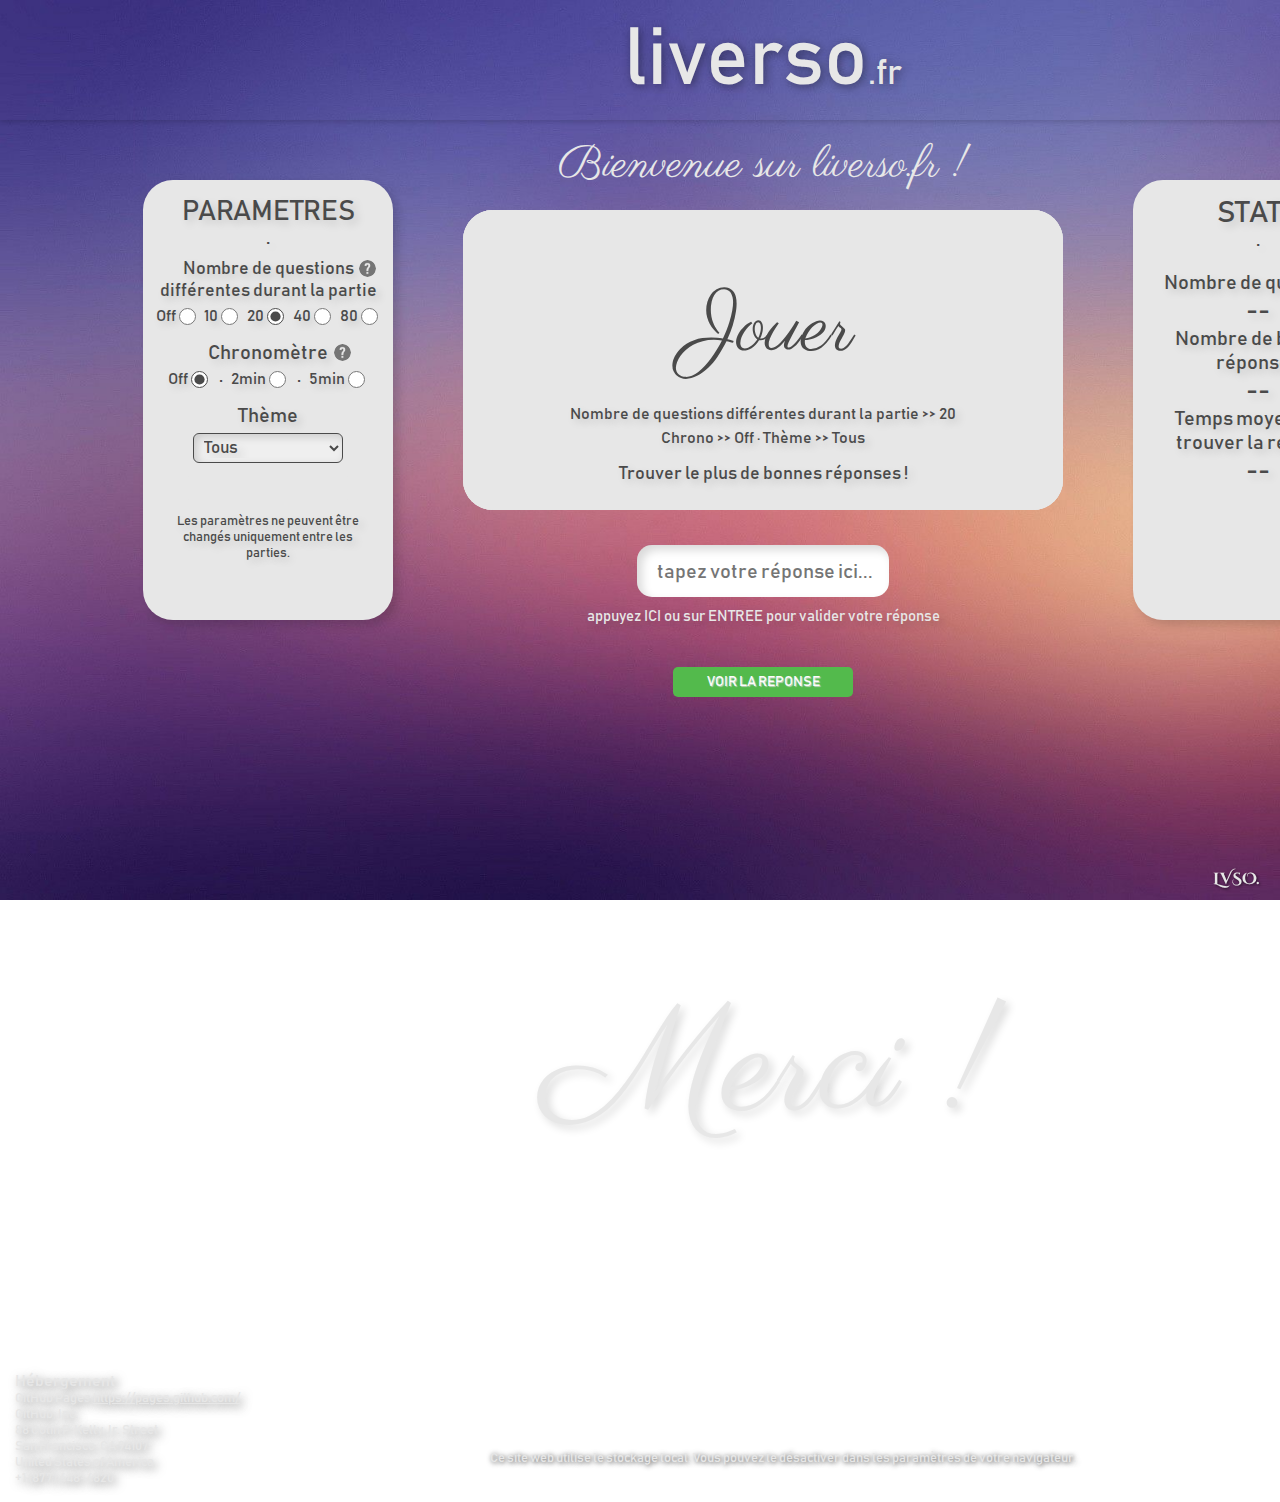
<file: index.html>
<!DOCTYPE html>
<html lang="fr">
  <head>
    <meta charset="UTF-8">
    <meta name="viewport" content="width=device-width, initial-scale=1" />
    <meta name="description" content="Améliorer votre culture générale !">


    <title>Liverso.fr</title>
    <link rel="icon" type="image/png" href="icons/liverso-logo-white.png">

    <link rel="stylesheet" href="styles-main/general.css">
    <link rel="stylesheet" href="styles-main/header.css">
    <link rel="stylesheet" href="styles-main/bottom.css">
    <link rel="stylesheet" href="styles-main/main-zone/main-zone-general.css">
    <link rel="stylesheet" href="styles-main/main-zone/main-zone-left-section.css">
    <link rel="stylesheet" href="styles-main/main-zone/main-zone-middle-section.css">
    <link rel="stylesheet" href="styles-main/main-zone/main-zone-right-section.css">
    <link rel="stylesheet" href="styles-main/main-zone/main-zone-recover-area.css">

    <style>
      @font-face {
      font-family: bahnschrift-1;
      src: url(fonts/BAHNSCHRIFT.TTF);
      }
     
      @font-face {
      font-family: cookie;
      src: url(fonts/Cookie-Regular.ttf);
      }

      @font-face {
      font-family: parisienne;
      src: url(fonts/Parisienne-Regular.ttf);
      }

      @font-face {
      font-family: cinzel;
      src: url(fonts/CinzelDecorative-Bold.ttf);
      }

      @font-face {
      font-family: kalam;
      src: url(fonts/Kalam-Regular.ttf);
      }

      body{
        background-repeat: no-repeat;
        background-attachment: fixed;
        background-size: cover;
      }
      
    </style>

  </head>
  <body id="body-id">
    <div class="header">
        <div class="middle-section">
          <a href="./"><button class="liverso-title-button">
            liverso<span class="liverso-fr-title">.fr</span>
          </button></a>
        </div>
    </div>
    
    <div class="main-zone">
      <div class="LVSO-text">LVSO.</div>
      <div class="main-left-section"> 
        <div class="settings-section">
          <p class="title-settings">PARAMETRES</p>
          <p class="dot-top-of-3-sections">&#183;</p>
          <div class="settings-proposition-section">
            <label for="settings-nb-diff-questions-section"><p style="font-size: 18px; text-align: center; width: 220px;">Nombre de questions différentes durant la partie</p></label>
            <div name="settings-nb-diff-questions-section" class="settings-nb-diff-questions-section">
              <div>
                <input class="custom-radio" type="radio" name="nb_diff_questions" id="OFFnb-questions" value="Off" onclick="changeInfoInitSettings()">
                <label for="OFFnb-questions"><p>Off</p></label>
              </div>
              <div>
                <input class="custom-radio" type="radio" name="nb_diff_questions" id="10nb-questions" value="10" onclick="changeInfoInitSettings()">
                <label for="10nb-questions"><p>10</p></label>
              </div>
              <div>
                <input class="custom-radio" type="radio" name="nb_diff_questions" id="20nb-questions" value="20" onclick="changeInfoInitSettings()" checked>
                <label for="20nb-questions"><p>20</p></label>
              </div>
              <div>
                <input class="custom-radio" type="radio" name="nb_diff_questions" id="40nb-questions" value="40" onclick="changeInfoInitSettings()">
                <label for="40nb-questions"><p>40</p></label>
              </div>
              <div>
                <input class="custom-radio" type="radio" name="nb_diff_questions" id="80nb-questions" value="80" onclick="changeInfoInitSettings()">
                <label for="80nb-questions"><p>80</p></label>
              </div>
            </div>
            <label for="settings-chrono-section"><p style="font-size: 20px;">Chronomètre</p></label>
            <div name="settings-chrono-section" class="settings-chrono-section">
              <div>
                <input class="custom-radio" type="radio" name="chrono" id="offChrono" value="Off" onclick="changeInfoInitSettings()" checked>
                <label for="offChrono"><p>Off</p></label>
              </div>
              <p style="font-size: 20px;">&#183;</p>
              <div>
                <input class="custom-radio" type="radio" name="chrono" id="2mnChrono" value="120s" onclick="changeInfoInitSettings()">
                <label for="2mnChrono"><p>2min</p></label>
              </div>
              <p style="font-size: 20px;">&#183;</p>
              <div>
                <input class="custom-radio" type="radio" name="chrono" id="5mnChrono" value="300s" onclick="changeInfoInitSettings()">
                <label for="5mnChrono"><p>5min</p></label>
              </div>
            </div>
            <div class="settings-themes-section">
              <label for="themes-menu"><p style="font-size: 20px;">Thème</p></label>
              <select name="themes-menu" id="themes-menu" class="dropdown-list" onclick="changeInfoInitSettings()">
                <option name="themes-menu" value="Tous">Tous</option>
                <option name="themes-menu" value="Sciences">Sciences</option>
                <option name="themes-menu" value="Sport">Sport</option>
                <option name="themes-menu" value="Histoire/Géo">Histoire/Géo</option>
              </select>
            </div>
            <div>
              <button id="stop-game-button-id" class="stop-game-button" onclick="displayGameover('stopGame')"></button>
            </div>
            <p style="width: 200px; font-size: 13px; text-align: center; margin-top: 8px;">Les paramètres ne peuvent être changés uniquement entre les parties.</p>

            <div><button style="top: 4px; right: 7px;" class="explication-point-interrogation-button"><img class="explication-point-interrogation-icon" src="icons/point-interrogation-cercle.png"><div class="text-explication">Durant la partie, différentes questions vont vous être posées à la suite. En limitant le nombre de questions différentes qui apparaîteront, vous reviendrez donc plus fréquemment sur les mêmes questions, ceux qui peut être utile pour apprendre.</div></button></div>
            <div><button style="top: 88px; right: 32px;" class="explication-point-interrogation-button"><img class="explication-point-interrogation-icon" src="icons/point-interrogation-cercle.png"><div class="text-explication">Durant la partie, différentes questions vont vous être posées à la suite. En activant un chronomètre, la partie s'arrêtera automatiquement à la fin du temps imparti.</div></button></div>
          </div>
        </div>
      </div>
      <div class="main-middle-section">
        <div id="bienvenue-liverso-text-id" class="bienvenue-liverso-text">Bienvenue sur liverso.fr !</div>
        <div id="zone-question-id" class="zone-question">
          <div class="header-zone-question"><p id="time-left-id" class="time-left-text"></p><p id="question-header-id" class="question-header"></p></div>
          <div class="zone-question-text">
            <div class="text-question"><p id="question"></p></div>
          </div>
          <p id="answer-response-id" class="answer-response"></p>
        </div>
        <div id="recover-zone-question-id" class="recover-zone-question">
          <button id="play-button-id" class="play-button" onclick="startGame()">Jouer</button>
          <p id="info-nb-questions-current-settings-id" class="info-nb-questions-current-settings">Nombre de questions différentes durant la partie >> 20</p>
          <p id="info-current-settings-id" class="info-current-settings">Chrono >> Off &#183; Thème >> Tous</p>
          <p id="trouver-le-plus-de-bonnes-reponses-text" class="trouver-le-plus-de-bonnes-reponses-class">Trouver le plus de bonnes réponses !</p>
        </div>
        <div id="recover-gameover-zone-id" class="recover-gameover-zone">
          <p id="gameover-title-text-id" class="gameover-title-text"></p>
          <p id="merci-text-id" class="merci-text"></p>
          <button id="regame-button-id" class="regame-button" onclick="regame()"></button>
        </div>
        
        <div class="answer-bar-section"><input id="answer-bar-id" class="answer-bar" type="text" maxlength="30" placeholder="tapez votre réponse ici..."> 
          <button id="press-enter-button-id" onclick="sendAnswer()" class="press-enter-button">appuyez ICI ou sur ENTREE pour valider votre réponse</button>
        </div>
        <div class="show-answer"><button id="show-answer-button-id" onclick="showAnswerORnextQuestion()" class="show-answer-button">VOIR LA REPONSE</button></div>
      </div>
      <div class="main-right-section">
        <div class="stats-section">
          <p class="title-stats">STATS</p>
          <p class="dot-top-of-3-sections">&#183;</p>
          <div class="stats-display-section">
            <p style="margin-top: 15px;">Nombre de questions</p><p id="number-of-questions-id" class="text-number-of-questions">--</p>
            <p>Nombre de bonnes réponses</p><p  id="number-of-good-answer-id" class="text-number-of-good-answer">--</p>
            <p>Temps moyen pour trouver la réponse</p><p id="find-answer-average-time-id" class="text-find-answer-average-time">--</p>
          </div>
        </div>
      </div>
    </div>
    <p class="merci-bottom-text">Merci !</p>
    
    <div style="display: flex; flex-direction: row; position: relative; left: 0px; bottom: 15px; margin-left: 15px; align-items: end;">
      <p style=" color: #e7e7e7; font-size: 13px; text-shadow: 3px 3px 10px rgba(0,0,0,0.5);">
      <span style="font-size: 16px;">Hébergement</span> <br>
      GitHub Pages <a href="https://pages.github.com/" target="_blank" style="color: #e7e7e7;">https://pages.github.com/</a><br>
      GitHub, Inc. <br>
      88 Colin P. Kelly Jr. Street <br>
      San Francisco, CA 94107 <br>
      United States of America <br>
      +1 (877) 448-4820
      </p>
      <p style="position: relative; font-size: 13px; color: #e7e7e7; text-shadow: 1px 1px 5px rgba(0,0,0,0.8); margin-left: 250px; margin-bottom: 20px;">Ce site web utilise le stockage local. Vous pouvez le désactiver dans les paramètres de votre navigateur.
      </p>
    </div>
    
    <script src="script-liverso-main.js"></script>

  </body>
</html>
</file>
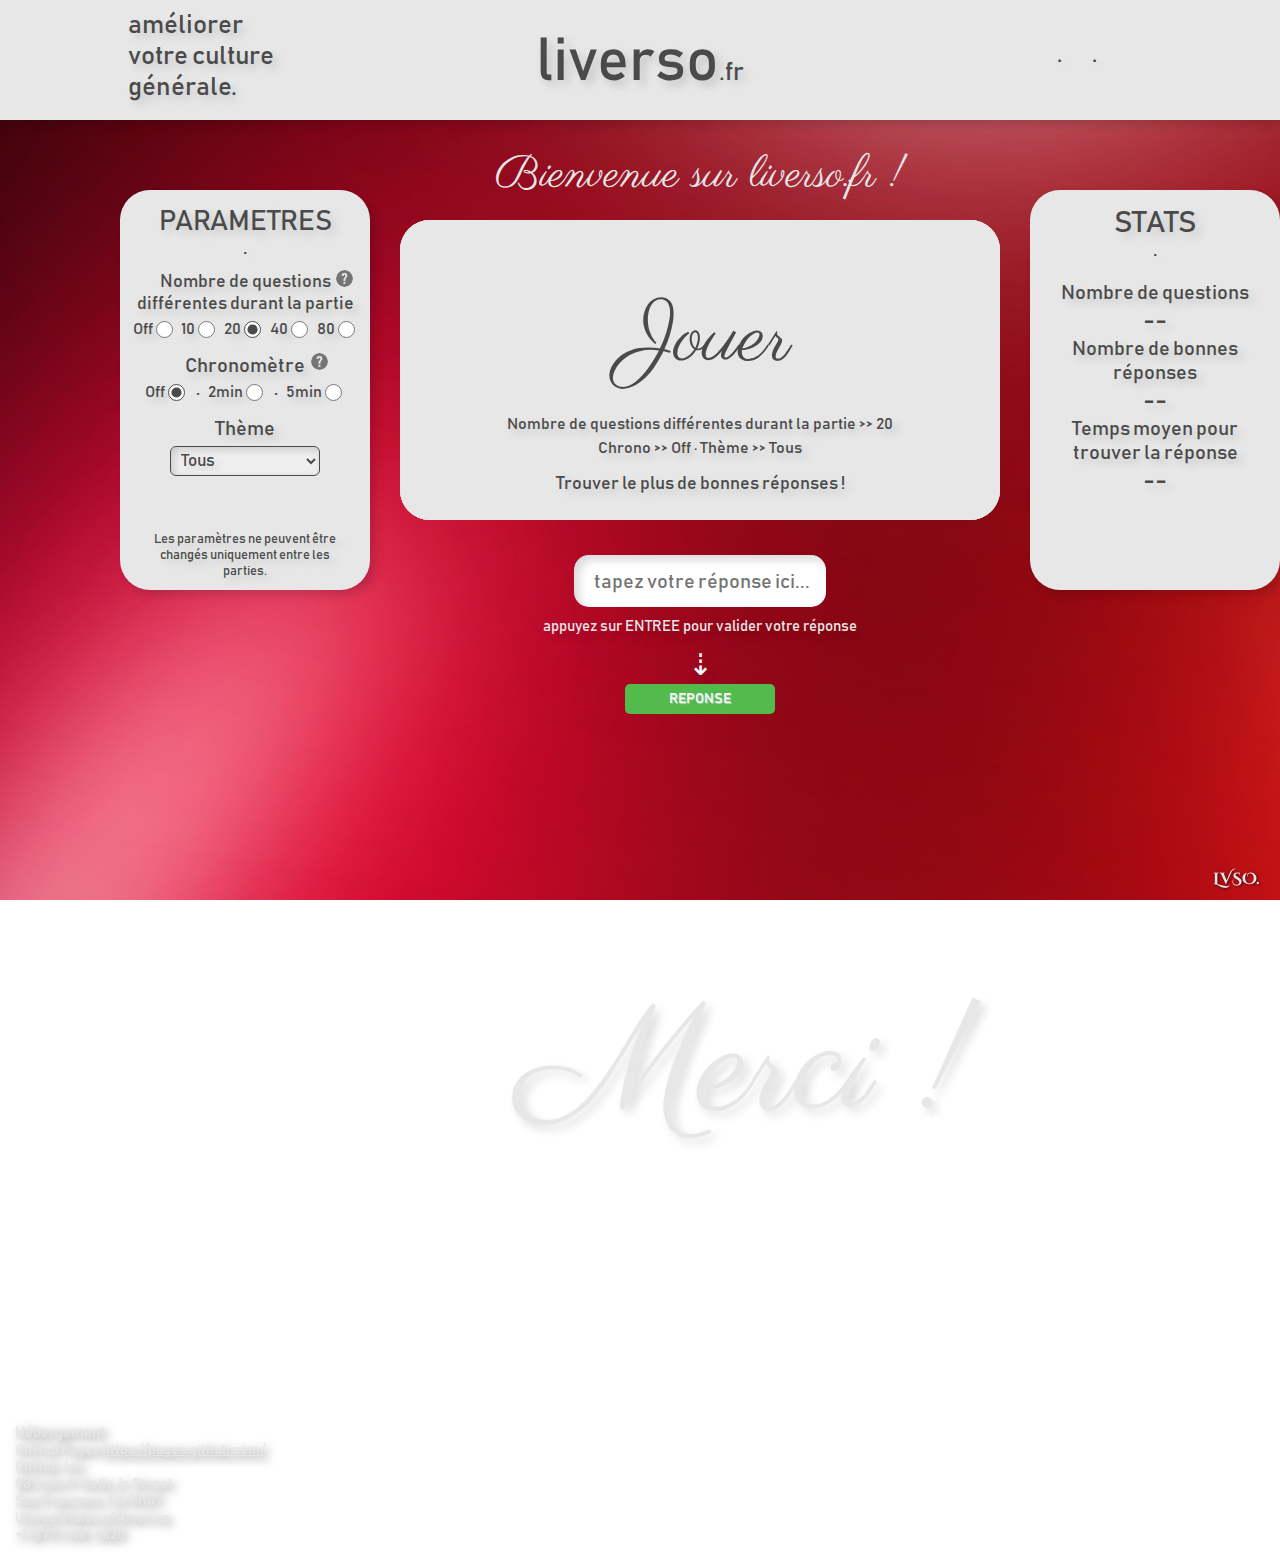
<file: styles-main/main-zone/index.html>
<!DOCTYPE html>
<html lang="fr">
  <head>
    <meta charset="UTF-8">
    <meta name="viewport" content="width=device-width, initial-scale=1" />
    <meta name="description" content="Améliorer votre culture générale !">


    <title>Liverso.fr</title>
    <link rel="icon" type="image/png" href="icons/liverso-logo-white.png">

    <link rel="stylesheet" href="styles-main/general.css">
    <link rel="stylesheet" href="styles-main/header.css">
    <link rel="stylesheet" href="styles-main/bottom.css">
    <link rel="stylesheet" href="styles-main/main-zone/main-zone-general.css">
    <link rel="stylesheet" href="styles-main/main-zone/main-zone-left-section.css">
    <link rel="stylesheet" href="styles-main/main-zone/main-zone-middle-section.css">
    <link rel="stylesheet" href="styles-main/main-zone/main-zone-right-section.css">
    <link rel="stylesheet" href="styles-main/main-zone/main-zone-recover-area.css">

    <style>
      @font-face {
      font-family: bahnschrift-1;
      src: url(fonts/BAHNSCHRIFT.TTF);
      }
     
      @font-face {
      font-family: cookie;
      src: url(fonts/Cookie-Regular.ttf);
      }

      @font-face {
      font-family: parisienne;
      src: url(fonts/Parisienne-Regular.ttf);
      }

      @font-face {
      font-family: cinzel;
      src: url(fonts/CinzelDecorative-Bold.ttf);
      }

      @font-face {
      font-family: kalam;
      src: url(fonts/Kalam-Regular.ttf);
      }

      body{
        background-repeat: no-repeat;
        background-attachment: fixed;
        background-size: cover;
      }
      
    </style>

  </head>
  <body id="body-id">
    <div class="header">
        <div class="left-section"><p class="text-ameliorer-votre-culture-generale">améliorer votre culture générale.</p></div>
        <div class="middle-section">
          <a href="https://www.liverso.fr/"><button class="liverso-title-button">
            <p>liverso<span class="liverso-fr-title">.fr</span></p>
          </button></a>
        </div>
        <div class="right-section">
          <!--<a href="liverso-contact.html"><button class="contact-button">contact</button></a>-->
          <p class="dot-top-right">&#183;</p>
          <p class="dot-top-right">&#183;</p>
          <!--<a href="liverso-about-us.html"><button class="a-propos-button">à propos</button></a>-->
        </div>
    </div>
    
    <div class="main-zone">
      <div class="LVSO-text">LVSO.</div>
      <div class="main-left-section"> 
        <div class="settings-section">
          <p class="title-settings">PARAMETRES</p>
          <p class="dot-top-of-3-sections">&#183;</p>
          <div class="settings-proposition-section">
            <label for="settings-nb-diff-questions-section"><p style="font-size: 18px; text-align: center; width: 220px;">Nombre de questions différentes durant la partie</p></label>
            <div name="settings-nb-diff-questions-section" class="settings-nb-diff-questions-section">
              <div>
                <input class="custom-radio" type="radio" name="nb_diff_questions" id="OFFnb-questions" value="Off" onclick="changeInfoInitSettings()">
                <label for="OFFnb-questions"><p>Off</p></label>
              </div>
              <div>
                <input class="custom-radio" type="radio" name="nb_diff_questions" id="10nb-questions" value="10" onclick="changeInfoInitSettings()">
                <label for="10nb-questions"><p>10</p></label>
              </div>
              <div>
                <input class="custom-radio" type="radio" name="nb_diff_questions" id="20nb-questions" value="20" onclick="changeInfoInitSettings()" checked>
                <label for="20nb-questions"><p>20</p></label>
              </div>
              <div>
                <input class="custom-radio" type="radio" name="nb_diff_questions" id="40nb-questions" value="40" onclick="changeInfoInitSettings()">
                <label for="40nb-questions"><p>40</p></label>
              </div>
              <div>
                <input class="custom-radio" type="radio" name="nb_diff_questions" id="80nb-questions" value="80" onclick="changeInfoInitSettings()">
                <label for="80nb-questions"><p>80</p></label>
              </div>
            </div>
            <label for="settings-chrono-section"><p style="font-size: 20px;">Chronomètre</p></label>
            <div name="settings-chrono-section" class="settings-chrono-section">
              <div>
                <input class="custom-radio" type="radio" name="chrono" id="offChrono" value="Off" onclick="changeInfoInitSettings()" checked>
                <label for="offChrono"><p>Off</p></label>
              </div>
              <p style="font-size: 20px;">&#183;</p>
              <div>
                <input class="custom-radio" type="radio" name="chrono" id="2mnChrono" value="120s" onclick="changeInfoInitSettings()">
                <label for="2mnChrono"><p>2min</p></label>
              </div>
              <p style="font-size: 20px;">&#183;</p>
              <div>
                <input class="custom-radio" type="radio" name="chrono" id="5mnChrono" value="300s" onclick="changeInfoInitSettings()">
                <label for="5mnChrono"><p>5min</p></label>
              </div>
            </div>
            <div class="settings-themes-section">
              <label for="themes-menu"><p style="font-size: 20px;">Thème</p></label>
              <select name="themes-menu" id="themes-menu" class="dropdown-list" onclick="changeInfoInitSettings()">
                <option name="themes-menu" value="Tous">Tous</option>
                <option name="themes-menu" value="Sciences">Sciences</option>
                <option name="themes-menu" value="Sport">Sport</option>
                <option name="themes-menu" value="Histoire/Géo">Histoire/Géo</option>
              </select>
            </div>
            <div>
              <button id="stop-game-button-id" class="stop-game-button" onclick="displayGameover('stopGame')"></button>
            </div>
            <p style="width: 200px; font-size: 13px; text-align: center; margin-top: 8px;">Les paramètres ne peuvent être changés uniquement entre les parties.</p>

            <div><button style="top: 1px; right: 7px;" class="explication-point-interrogation-button"><img class="explication-point-interrogation-icon" src="icons/point-interrogation-cercle.png"><div class="text-explication">Durant la partie, différentes questions vont vous être posées à la suite. En limitant le nombre de questions différentes qui apparaîteront, vous reviendrez donc plus fréquemment sur les mêmes questions, ceux qui peut être utile pour apprendre.</div></button></div>
            <div><button style="top: 84px; right: 32px;" class="explication-point-interrogation-button"><img class="explication-point-interrogation-icon" src="icons/point-interrogation-cercle.png"><div class="text-explication">Durant la partie, différentes questions vont vous être posées à la suite. En activant un chronomètre, la partie s'arrêtera automatiquement à la fin du temps imparti.</div></button></div>
          </div>
        </div>
      </div>
      <div class="main-middle-section">
        <div id="bienvenue-liverso-text-id" class="bienvenue-liverso-text">Bienvenue sur liverso.fr !</div>
        <div id="zone-question-id" class="zone-question">
          <div class="header-zone-question"><p id="time-left-id" class="time-left-text"></p><p id="question-header-id" class="question-header"></p></div>
          <div class="zone-question-text">
            <div class="text-question"><p id="question"></p></div>
          </div>
          <p id="answer-response-id" class="answer-response"></p>
        </div>
        <div id="recover-zone-question-id" class="recover-zone-question">
          <button id="play-button-id" class="play-button" onclick="startGame()">Jouer</button>
          <p id="info-nb-questions-current-settings-id" class="info-nb-questions-current-settings">Nombre de questions différentes durant la partie >> 20</p>
          <p id="info-current-settings-id" class="info-current-settings">Chrono >> Off &#183; Thème >> Tous</p>
          <p id="trouver-le-plus-de-bonnes-reponses-text" class="trouver-le-plus-de-bonnes-reponses-class">Trouver le plus de bonnes réponses !</p>
        </div>
        <div id="recover-gameover-zone-id" class="recover-gameover-zone">
          <p id="gameover-title-text-id" class="gameover-title-text"></p>
          <p id="merci-text-id" class="merci-text"></p>
          <button id="regame-button-id" class="regame-button" onclick="regame()"></button>
        </div>
        
        <div class="answer-bar-section"><input id="answer-bar-id" class="answer-bar" type="text" maxlength="30" placeholder="tapez votre réponse ici...">
          <button id="press-enter-button-id" onclick="sendAnswer()" class="press-enter-button">appuyez sur ENTREE pour valider votre réponse</button>
        </div>
        <p style="color: white; font-size: 30px; position: relative; top: -690px; margin: 0;">&#x21E3;</p>
        <div class="show-answer"><button id="show-answer-button-id" onclick="showAnswerORnextQuestion()" class="show-answer-button">REPONSE</button></div>
      </div>
      <div class="main-right-section">
        <div class="stats-section">
          <p class="title-stats">STATS</p>
          <p class="dot-top-of-3-sections">&#183;</p>
          <div class="stats-display-section">
            <p style="margin-top: 15px;">Nombre de questions</p><p id="number-of-questions-id" class="text-number-of-questions">--</p>
            <p>Nombre de bonnes réponses</p><p  id="number-of-good-answer-id" class="text-number-of-good-answer">--</p>
            <p>Temps moyen pour trouver la réponse</p><p id="find-answer-average-time-id" class="text-find-answer-average-time">--</p>
          </div>
        </div>
      </div>
    </div>
    <p class="merci-bottom-text">Merci !</p>
    <div><p style="position: relative; margin-left: 15px; margin-bottom: 15px; color: #e7e7e7; font-size: 14px; text-shadow: 3px 3px 10px rgba(0,0,0,0.5);">
      <span style="font-size: 15px;">Hébergement</span> <br>
      GitHub Pages <a href="https://pages.github.com/" style="color: #e7e7e7;">https://pages.github.com/</a><br>
      GitHub, Inc. <br>
      88 Colin P. Kelly Jr. Street <br>
      San Francisco, CA 94107 <br>
      United States of America <br>
      +1 (877) 448-4820
      </p>
    </div>
    
    <script src="script-liverso-main.js"></script>

  </body>
</html>
</file>
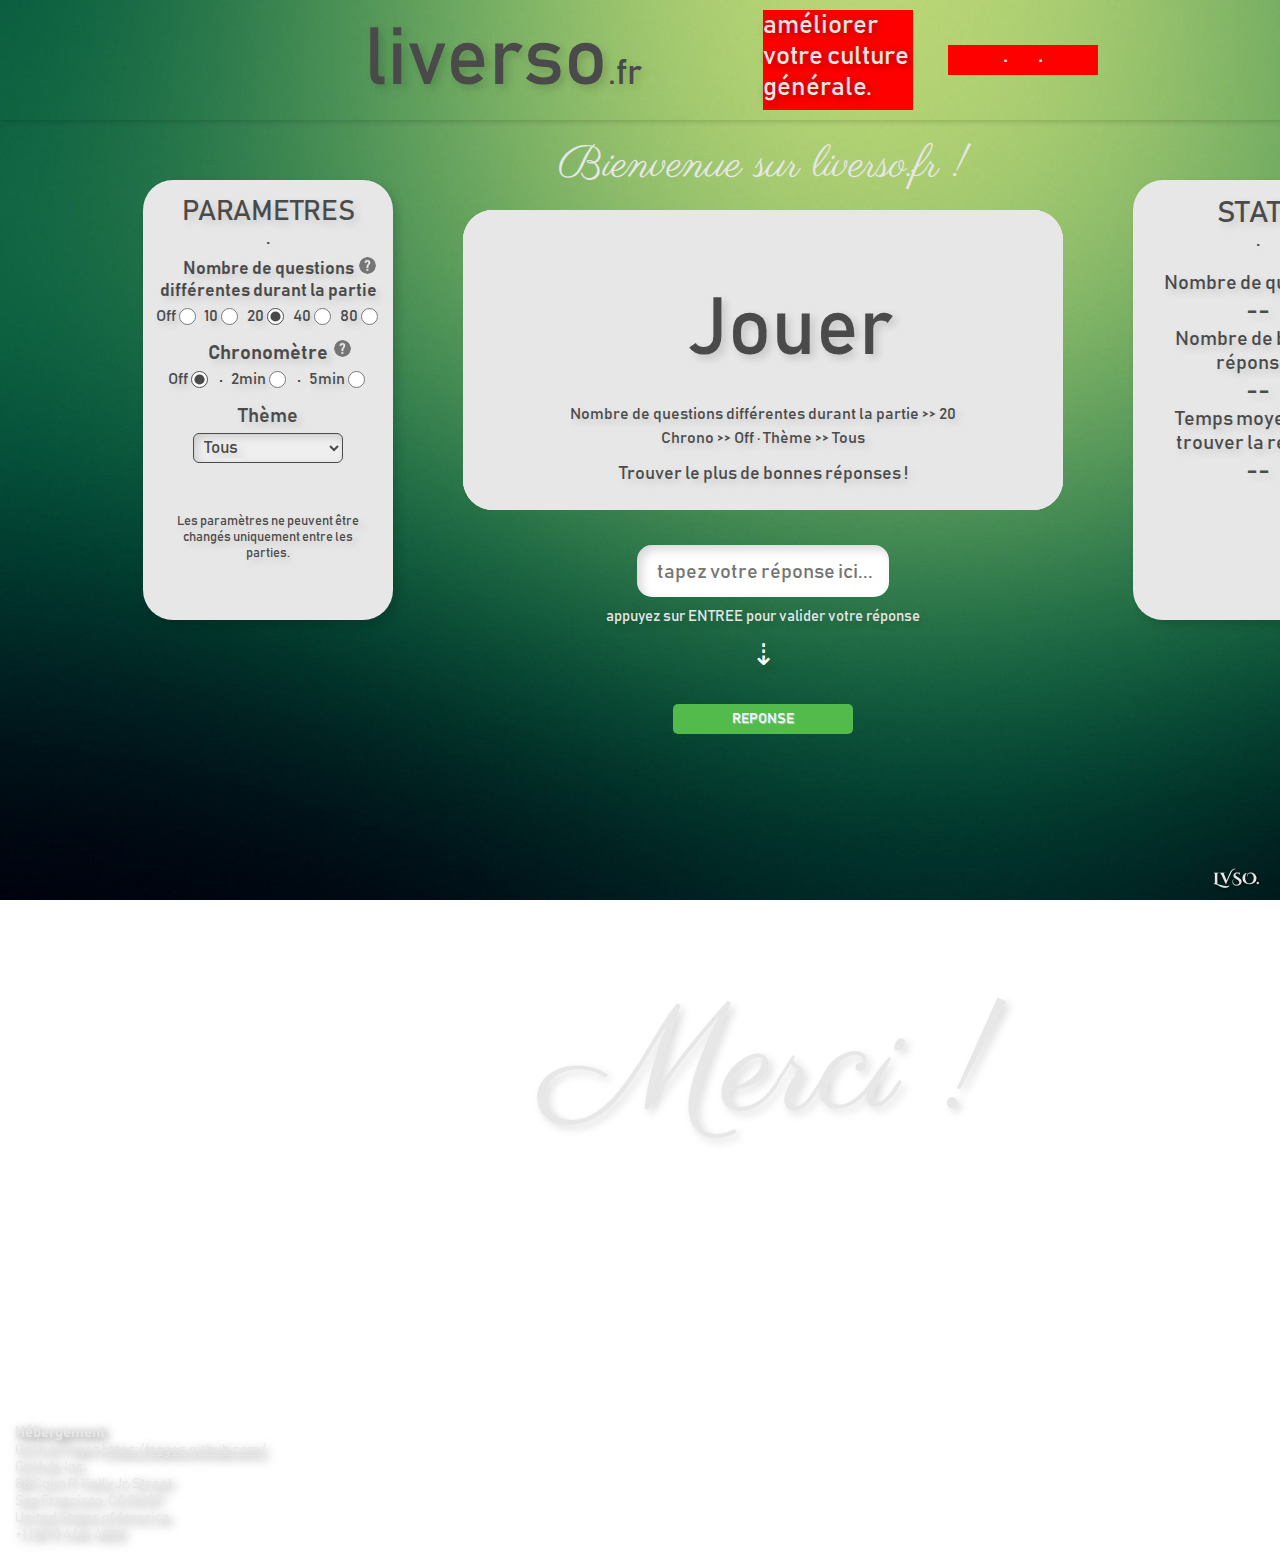
<file: liverso-main.html>
<!DOCTYPE html>
<html lang="fr">
  <head>
    <meta charset="UTF-8">
    <meta name="viewport" content="width=device-width, initial-scale=1" />
    <meta name="description" content="Améliorer votre culture générale !">


    <title>Liverso.fr</title>
    <link rel="icon" type="image/png" href="icons/liverso-logo-white.png">

    <link rel="stylesheet" href="styles-main/general.css">
    <link rel="stylesheet" href="styles-main/header.css">
    <link rel="stylesheet" href="styles-main/bottom.css">
    <link rel="stylesheet" href="styles-main/main-zone/main-zone-general.css">
    <link rel="stylesheet" href="styles-main/main-zone/main-zone-left-section.css">
    <link rel="stylesheet" href="styles-main/main-zone/main-zone-middle-section.css">
    <link rel="stylesheet" href="styles-main/main-zone/main-zone-right-section.css">
    <link rel="stylesheet" href="styles-main/main-zone/main-zone-recover-area.css">

    <style>
      @font-face {
      font-family: bahnschrift-1;
      src: url(fonts/BAHNSCHRIFT.TTF);
      }
     
      @font-face {
      font-family: cookie;
      src: url(fonts/Cookie-Regular.ttf);
      }

      @font-face {
      font-family: parisienne;
      src: url(fonts/Parisienne-Regular.ttf);
      }

      @font-face {
      font-family: cinzel;
      src: url(fonts/CinzelDecorative-Bold.ttf);
      }

      @font-face {
      font-family: kalam;
      src: url(fonts/Kalam-Regular.ttf);
      }

      body{
        background-repeat: no-repeat;
        background-attachment: fixed;
        background-size: cover;
      }
      
    </style>

  </head>
  <body id="body-id">
    <div class="header">
        <div class="left-section"><p class="text-ameliorer-votre-culture-generale">améliorer votre culture générale.</p></div>
        <div class="middle-section">
          <a href="https://www.liverso.fr/"><button class="liverso-title-button">
            <p>liverso<span class="liverso-fr-title">.fr</span></p>
          </button></a>
        </div>
        <div class="right-section">
          <!--<a href="liverso-contact.html"><button class="contact-button">contact</button></a>-->
          <p class="dot-top-right">&#183;</p>
          <p class="dot-top-right">&#183;</p>
          <!--<a href="liverso-about-us.html"><button class="a-propos-button">à propos</button></a>-->
        </div>
    </div>
    
    <div class="main-zone">
      <div class="LVSO-text">LVSO.</div>
      <div class="main-left-section"> 
        <div class="settings-section">
          <p class="title-settings">PARAMETRES</p>
          <p class="dot-top-of-3-sections">&#183;</p>
          <div class="settings-proposition-section">
            <label for="settings-nb-diff-questions-section"><p style="font-size: 18px; font-weight:600; text-align: center; width: 220px;">Nombre de questions différentes durant la partie</p></label>
            <div name="settings-nb-diff-questions-section" class="settings-nb-diff-questions-section">
              <div>
                <input class="custom-radio" type="radio" name="nb_diff_questions" id="OFFnb-questions" value="Off" onclick="changeInfoInitSettings()">
                <label for="OFFnb-questions"><p>Off</p></label>
              </div>
              <div>
                <input class="custom-radio" type="radio" name="nb_diff_questions" id="10nb-questions" value="10" onclick="changeInfoInitSettings()">
                <label for="10nb-questions"><p>10</p></label>
              </div>
              <div>
                <input class="custom-radio" type="radio" name="nb_diff_questions" id="20nb-questions" value="20" onclick="changeInfoInitSettings()" checked>
                <label for="20nb-questions"><p>20</p></label>
              </div>
              <div>
                <input class="custom-radio" type="radio" name="nb_diff_questions" id="40nb-questions" value="40" onclick="changeInfoInitSettings()">
                <label for="40nb-questions"><p>40</p></label>
              </div>
              <div>
                <input class="custom-radio" type="radio" name="nb_diff_questions" id="80nb-questions" value="80" onclick="changeInfoInitSettings()">
                <label for="80nb-questions"><p>80</p></label>
              </div>
            </div>
            <label for="settings-chrono-section"><p style="font-size: 20px; font-weight:600">Chronomètre</p></label>
            <div name="settings-chrono-section" class="settings-chrono-section">
              <div>
                <input class="custom-radio" type="radio" name="chrono" id="offChrono" value="Off" onclick="changeInfoInitSettings()" checked>
                <label for="offChrono"><p>Off</p></label>
              </div>
              <p style="font-size: 20px;">&#183;</p>
              <div>
                <input class="custom-radio" type="radio" name="chrono" id="2mnChrono" value="120s" onclick="changeInfoInitSettings()">
                <label for="2mnChrono"><p>2min</p></label>
              </div>
              <p style="font-size: 20px;">&#183;</p>
              <div>
                <input class="custom-radio" type="radio" name="chrono" id="5mnChrono" value="300s" onclick="changeInfoInitSettings()">
                <label for="5mnChrono"><p>5min</p></label>
              </div>
            </div>
            <div class="settings-themes-section">
              <label for="themes-menu"><p style="font-size: 20px; font-weight:530">Thème</p></label>
              <select name="themes-menu" id="themes-menu" class="dropdown-list" onclick="changeInfoInitSettings()">
                <option name="themes-menu" value="Tous">Tous</option>
                <option name="themes-menu" value="Sciences">Sciences</option>
                <option name="themes-menu" value="Sport">Sport</option>
                <option name="themes-menu" value="Histoire/Géo">Histoire/Géo</option>
              </select>
            </div>
            <div>
              <button id="stop-game-button-id" class="stop-game-button" onclick="displayGameover('stopGame')"></button>
            </div>
            <p style="width: 200px; font-size: 13px; text-align: center; margin-top: 8px;">Les paramètres ne peuvent être changés uniquement entre les parties.</p>

            <div><button style="top: 1px; right: 7px;" class="explication-point-interrogation-button"><img class="explication-point-interrogation-icon" src="icons/point-interrogation-cercle.png"><div class="text-explication">Durant la partie, différentes questions vont vous être posées à la suite. En limitant le nombre de questions différentes qui apparaîteront, vous reviendrez donc plus fréquemment sur les mêmes questions, ceux qui peut être utile pour apprendre.</div></button></div>
            <div><button style="top: 84px; right: 32px;" class="explication-point-interrogation-button"><img class="explication-point-interrogation-icon" src="icons/point-interrogation-cercle.png"><div class="text-explication">Durant la partie, différentes questions vont vous être posées à la suite. En activant un chronomètre, la partie s'arrêtera automatiquement à la fin du temps imparti.</div></button></div>
          </div>
        </div>
      </div>
      <div class="main-middle-section">
        <div id="bienvenue-liverso-text-id" class="bienvenue-liverso-text">Bienvenue sur liverso.fr !</div>
        <div id="zone-question-id" class="zone-question">
          <div class="header-zone-question"><p id="time-left-id" class="time-left-text"></p><p id="question-header-id" class="question-header"></p></div>
          <div class="zone-question-text">
            <div class="text-question"><p id="question"></p></div>
          </div>
          <p id="answer-response-id" class="answer-response"></p>
        </div>
        <div id="recover-zone-question-id" class="recover-zone-question">
          <button id="play-button-id" class="play-button" onclick="startGame()"><p class="play-button-text">Jouer</p></button>
          <p id="info-nb-questions-current-settings-id" class="info-nb-questions-current-settings">Nombre de questions différentes durant la partie >> 20</p>
          <p id="info-current-settings-id" class="info-current-settings">Chrono >> Off &#183; Thème >> Tous</p>
          <p id="trouver-le-plus-de-bonnes-reponses-text" class="trouver-le-plus-de-bonnes-reponses-class">Trouver le plus de bonnes réponses !</p>
        </div>
        <div id="recover-gameover-zone-id" class="recover-gameover-zone">
          <p id="gameover-title-text-id" class="gameover-title-text"></p>
          <p id="merci-text-id" class="merci-text"></p>
          <button id="regame-button-id" class="regame-button" onclick="regame()"></button>
        </div>
        
        <div class="answer-bar-section"><input id="answer-bar-id" class="answer-bar" type="text" maxlength="30" placeholder="tapez votre réponse ici...">
          <button id="press-enter-button-id" onclick="sendAnswer()" class="press-enter-button">appuyez sur ENTREE pour valider votre réponse</button>
        </div>
        <p style="color: white; font-size: 30px; position: relative; top: -690px; margin: 0;">&#x21E3;</p>
        <div class="show-answer"><button id="show-answer-button-id" onclick="showAnswerORnextQuestion()" class="show-answer-button">REPONSE</button></div>
      </div>
      <div class="main-right-section">
        <div class="stats-section">
          <p class="title-stats">STATS</p>
          <p class="dot-top-of-3-sections">&#183;</p>
          <div class="stats-display-section">
            <p style="margin-top: 15px;">Nombre de questions</p><p id="number-of-questions-id" class="text-number-of-questions">--</p>
            <p>Nombre de bonnes réponses</p><p  id="number-of-good-answer-id" class="text-number-of-good-answer">--</p>
            <p>Temps moyen pour trouver la réponse</p><p id="find-answer-average-time-id" class="text-find-answer-average-time">--</p>
          </div>
        </div>
      </div>
    </div>
    <p class="merci-bottom-text">Merci !</p>
    <div><p style="position: relative; margin-left: 15px; margin-bottom: 15px; color: #e7e7e7; font-size: 14px; font-weight: lighter; text-shadow: 3px 3px 10px rgba(0,0,0,0.5);">
      <span style="font-size: 15px; font-weight: bold;">Hébergement</span> <br>
      GitHub Pages <a href="https://pages.github.com/" style="color: #e7e7e7;">https://pages.github.com/</a><br>
      GitHub, Inc. <br>
      88 Colin P. Kelly Jr. Street <br>
      San Francisco, CA 94107 <br>
      United States of America <br>
      +1 (877) 448-4820
      </p>
    </div>
    
    <script src="script-liverso-main.js"></script>

  </body>
</html>
</file>
<file: styles-main/general.css>
body {
  overflow-y: auto;
  overflow-x: auto;
  margin: 0;
  width: 1526px;
}

p {
  font-family: bahnschrift-1, Arial;
  color: #4a4a4a;
  text-shadow: 4px 4px 8px rgba(0,0,0,0.15);
  margin-top: 0;
  margin-bottom: 0;
  transition: text-shadow 0.4s;
}

/* width */
::-webkit-scrollbar {
  width: 10px;
  height: 10px;
}

/* Track */
::-webkit-scrollbar-track {
  background: #cbcbcb;
}

/* Handle */
::-webkit-scrollbar-thumb {
  background: #a9a9a9;
}

/* Handle on hover */
::-webkit-scrollbar-thumb:hover {
  background: #4a4a4a;
}
</file>
<file: styles-main/header.css>
.header {
  display: flex;
  position: absolute;
  width: 1526px;
  left: 0;
  top: 0;
  right: 0;
  align-items: center;
  justify-content: center;
  box-shadow: 0px 2px 5px rgba(0,0,0,0.15);
  z-index: 50;
}



/*.header {
  background-color: #e7e7e7;
  height: 120px;
  margin-bottom: 10px;

  display: flex;
  flex-direction: row;
  align-items: center;
  justify-content: center;
  box-shadow: 0px 2px 5px rgba(0,0,0,0.15);

  position: relative;
  top: 0px;
  right: 0px;
  left: 0px;
  z-index: 50;
}*/

.left-section {
  background-color: red;
  position: absolute;
  margin-left: 150px;
  width: 150px;
  font-size: 26px;
}

.text-ameliorer-votre-culture-generale {
  width: 150px;
  height: 100px;
  color: #e7e7e7;
  text-shadow: 2px 2px 10px rgba(0,0,0,0.4);
}

.middle-section {
  display: flex;
  align-items: center;
  justify-content: center;
  font-size: 60px;
}

.liverso-title-button {
  width: 450px;
  height: 120px;
  border: none;
  background-color: transparent;
  text-align: center;
  font-family: bahnschrift-1, Arial;
  color: #e7e7e7;
  font-size: 80px;
  cursor: pointer;
  transition: color 0.15s;
  text-shadow: 2px 2px 10px rgba(0,0,0,0.4);
}

.liverso-title-button:active {
  color: #757575;
}

.liverso-fr-title {
  font-size: 35px;
}

.right-section {
  background-color: red;
  margin-right: 150px;
  margin-left: 220px;
  width: 150px;
  display: flex;
  align-items: center;
  justify-content: center;
  flex-shrink: 0;
}

/*.contact-button {
  height: 25px;
  width: 70px;
  border: none;
  background-color: #e7e7e7;
  font-family: bahnschrift-1, Arial;
  color: #4a4a4a;
  font-size: 17px;
  font-weight: 500;
  cursor: pointer;
  transition: color 0.15s;
  text-shadow: 5px 5px 10px rgba(0,0,0,0.15);
}

.contact-button:hover {
  color: #757575;
}

.contact-button:active {
  color: #a9a9a9;
}*/

.dot-top-right {
  margin-left: 15px;
  margin-right: 15px;
  font-size: 25px;
  color: #e7e7e7;
  text-shadow: 2px 2px 10px rgba(0,0,0,0.4);
}

/*.a-propos-button {
  height: 25px;
  width: 80px;
  border: none;
  background-color: #e7e7e7;
  font-family: bahnschrift-1, Arial;
  color: #4a4a4a;
  font-size: 17px;
  font-weight: 500;
  cursor: pointer;
  transition: color 0.15s;
  text-shadow: 5px 5px 10px rgba(0,0,0,0.15);
}

.a-propos-button:hover {
  color: #757575;
}

.a-propos-button:active {
  color: #a9a9a9;
}*/
</file>
<file: styles-main/bottom.css>
.merci-bottom-text {
  display: flex;
  flex-direction: column;
  flex: 1;
  position: absolute;
  top: 970px;
  width: 1450px;
  right: 0;
  left: 0;
  text-align: center;
  margin-left: 46px;
  font-family: parisienne, Arial;
  font-size: 150px;
  color: #e7e7e7;
}
</file>
<file: styles-main/main-zone/main-zone-general.css>
.main-zone {
  display: flex;
  flex-direction: row;
  align-items: top;
  justify-content: space-between;
  margin: 0;

  justify-content: center;
  margin-top: 100px;
}

.LVSO-text {
  position: fixed;
  z-index: 100;
  bottom: 10px;
  right: 20px;
  font-family: cinzel, Arial;
  font-size: 16px;
  color: #e7e7e7;
  text-shadow: 1px 1px 3px rgba(0, 0, 0, 0.7);
}

.dot-top-of-3-sections {
  font-size: 21px;
}
</file>
<file: styles-main/main-zone/main-zone-left-section.css>
.main-left-section {
  height: 440px;
  width: 250px;
  display: flex;
  flex-direction:column;
  align-items: center;

  margin-top: 80px;

  

}

.settings-section {
  height: 440px;
  width: 250px;
  background-color: #e7e7e7;
  display: flex;
  flex-direction: column;
  align-items: center;

  border-radius: 30px;
  box-shadow: 5px 5px 10px rgba(0,0,0,0.15);
}

.title-settings {
  font-size: 28px;
  margin-top: 15px;
  width: 220px;
  text-align: center;
}

.settings-proposition-section {
  height: 220px;
  width: 230px;
  margin-top: 2px;
  display: flex;
  flex-direction: column;
  align-items: center;
  position: relative;
}

.explication-point-interrogation-button {
  height: 17px;
  width: 17px;
  padding: 0;
  margin: 0;
  border: none;
  border-radius: 10px;
  position: absolute;
}

.explication-point-interrogation-button .text-explication {
  width: 200px;
  position: absolute;
  z-index: 10;
  background-color: #757575;
  color: #e7e7e7;
  padding-top: 4px;
  padding-bottom: 4px;
  padding-left: 8px;
  padding-right: 8px;
  border-radius: 4px;
  font-size: 12px;
  font-family: bahnschrift-1;
  top: 21px;
  left: -100px;
  opacity: 0;
  transition: opacity 0.15s;
  pointer-events: none;
}

.explication-point-interrogation-button:hover .text-explication {
  opacity: 1;
}

.explication-point-interrogation-icon {
  height: 17px;
  width: 17px;
  border-radius: 50%;
  margin: 0;
}

.settings-nb-diff-questions-section {
  width: 225px;
  margin-top: 3px;
  margin-bottom: 10px;
  display: flex;
  flex-direction: row;
  vertical-align: center;
  justify-content: space-between;
}

.settings-chrono-section {
  width: 200px;
  margin-top: 3px;
  display: flex;
  flex-direction: row;
  vertical-align: center;
  justify-content: space-between;
}


label {
  margin-top: 2px;
  float: left;
}

input[type="radio"] {
  margin-left: 3px;
  width: 17px;
  height: 17px;
}

.custom-radio {
  accent-color: #4a4a4a;
  cursor: pointer;
}

.settings-themes-section {
  width: 150px;
  margin-top: 10px;
  display: flex;
  text-align: center;
  flex-direction: column;
}

.dropdown-list {
  margin-top: 5px;
  padding-left: 6px;
  height: 30px;
  font-family: bahnschrift-1, Arial;
  color: #4a4a4a;
  font-size: 17px;
  overflow: hidden;
  border-width: 1px;
  border-style: solid;
  border-color: #4a4a4a;
  border-radius: 6px;
  text-shadow: 5px 5px 10px rgba(0,0,0,0.15);
  box-shadow: inset 3px 3px 8px rgba(0,0,0,0.15);
  cursor: pointer;
}

.stop-game-button {
  width: 160px;
  height: 30px;
  font-size: 14px;
  margin-top: 10px;
  border: none;
  border-radius: 5px;
  font-family: bahnschrift-1, Arial;
  text-align: center;
  color: #e7e7e7;
  
  cursor: default;
  background-color: #e7e7e7;
  transition: color 0.15s;
  transition: background-color 0.15s ;
}
</file>
<file: styles-main/main-zone/main-zone-middle-section.css>
.main-middle-section {
  display: flex;
  flex-direction:column;
  align-items: center;

  margin-left: 70px;
  margin-right: 70px;
}

.bienvenue-liverso-text {
  width: 500px;
  height: 60px;
  margin-bottom: 15px;
  margin-top: 35px;
  color: #e7e7e7;
  font-size: 45px;
  text-align: center;
  text-shadow: none;
  font-family: parisienne;
  transition: color 2s;
}

.zone-question {
  width: 600px;
  height: 300px;
  margin-bottom: 35px;
  display: flex;
  flex-direction: column;
  align-items: center;
  border-radius: 30px;
  transition: box-shadow 0.35s;
  background-color: #e7e7e7;

  position: relative;
  top: 0px;
}

.header-zone-question {
  display: flex;
  flex-direction: row;
  align-items: center;
  
  margin-top: 10px;
  
}

.time-left-text {
  width: 100px;
  font-size: 35px;
  margin-right: 50px;
  transition: color 0.15s;
}

.question-header {
  width: 203px;
  font-size: 44px;
  margin-right: 130px;
}

.zone-question-text {
  width: 550px;
  height: 180px;
  margin-top: 20px;
  margin-bottom: 5px;
  display: flex;
  flex-direction: column;
  align-items: center;
}

.text-question {
  width: 520px;
  font-size: 33px;
  padding-top: 10px;
  text-align: center;
}

.answer-response {
  color: transparent;
  font-family: kalam;
  font-size: 27px;
  padding-bottom: 10px;
  transition: color 0.4s;
}

.answer-bar-section {
  display: flex;
  flex-direction: column;
  align-items: center;
  margin-bottom: 30px;

  position: relative;
  top: -670px;
}

.answer-bar {
  height: 50px;
  width: 230px;
  padding-left: 20px;
  border: none;
  border-radius: 15px;
  font-size: 20px;
  box-shadow: inset 5px 5px 10px rgba(0, 0, 0, 0.15);
}

.answer-bar::placeholder {
  font-size: 20px;
  font-family: bahnschrift-1, Arial;
}

.press-enter-button {
  font-size: 14px;
  margin-top: 10px;
  border: none;
  background-color: transparent;
  font-family: bahnschrift-1, Arial;
  text-align: center;
  color: #e7e7e7;
  font-size: 15px;
  text-shadow: 4px 4px 8px rgba(0,0,0,0.15);
  transition: color 0.15s;
  cursor: pointer;
}

.press-enter-button:hover {
  color: #757575;
}

.press-enter-button:active {
  color: #a9a9a9;
}


.show-answer-button {
  width: 180px;
  height: 30px;
  font-size: 14px;
  margin-top: 30px;
  border: none;
  border-radius: 5px;
  font-family: bahnschrift-1, Arial;
  text-align: center;
  color: #fcfcfc;
  text-shadow: 1px 1px 1px rgba(214, 214, 214, 0.8);
  cursor: pointer;
  background-color: rgb(83, 186, 76);

  position: relative;
  top: -690px;
}

.show-answer-button:hover {
  color: #f1f1f1;
}

.show-answer-button:active {
  color: #c4c4c4;
}
</file>
<file: styles-main/main-zone/main-zone-right-section.css>
.main-right-section {
  height: 440px;
  width: 250px;
  display: flex;
  flex-direction: column;
  align-items: center;

  margin-top: 80px;
}

.stats-section {
  height: 440px;
  width: 250px;
  background-color: #e7e7e7;
  display: flex;
  flex-direction: column;
  align-items: center;

  border-radius: 30px;
  box-shadow: 5px 5px 10px rgba(0,0,0,0.15);
}

.title-stats {
  font-size: 30px;
  margin-top: 15px;
}

.stats-display-section {
  height: 230px;
  width: 200px;
  display: flex;
  flex-direction: column;
  align-items: center;
  justify-content: space-between;
  font-size: 20px;
  text-align: center;
}

.text-number-of-questions,
.text-number-of-good-answer,
.text-find-answer-average-time {
  font-size: 25px;
}
</file>
<file: styles-main/main-zone/main-zone-recover-area.css>
.recover-zone-question {
  width: 600px;
  height: 300px;
  margin-bottom: 35px;
  background-color: #e7e7e7;
  display: flex;
  flex-direction: column;
  align-items: center;
  border-radius: 30px;
  transition: box-shadow 0.35s;
  transition: z-index 0.15s;

  position: relative;
  top: -335px;
  z-index: 5;
}

.play-button {
  height: 120px;
  width: 190px;
  padding-left: 20px;
  margin-top: 60px;
  border: none;
  
  cursor: pointer;
  
  background-color: #e7e7e7;
  font-family: parisienne, Arial;
  font-size: 80px;
  color: #4a4a4a;
  transition: color 0.15s;
  
}


.play-button:hover {
  color: #757575;
}

.play-button:active {
  color: #a9a9a9;
}

.info-nb-questions-current-settings {
  font-size: 16px;
  margin-top: 15px;
}

.info-current-settings {
  font-size: 16px;
  margin-top: 5px;
}

.trouver-le-plus-de-bonnes-reponses-class {
  margin-top: 15px;
  font-size: 18px;
}



.recover-gameover-zone {
  width: 600px;
  height: 300px;
  margin-bottom: 35px;
  background-color: #e7e7e7;
  display: flex;
  flex-direction: column;
  align-items: center;
  border-radius: 30px;
  transition: box-shadow 0.35s;
  transition: z-index 0.15s;

  position: relative;
  top: -670px;
  z-index: -1;
}

.gameover-title-text {
  height: 100px;
  width: 342px;
  margin-top: 40px;
  padding-left: 10px;
  margin-bottom: 3px;
  font-family: parisienne, Arial;
  color: #4a4a4a;
  font-size: 80px;
  text-shadow: 5px 5px 10px rgba(0,0,0,0.15);
}




.merci-text {
  font-family: parisienne, Arial;
  font-size: 38px;
  margin-top: 10px;
}

.regame-button {
  width: 100px;
  height: 30px;
  font-size: 14px;
  margin-top: 15px;
  border: none;
  border-radius: 5px;
  font-family: bahnschrift-1, Arial;
  text-align: center;
  color: #fcfcfc;
  text-shadow: 1px 1px 1px rgba(214, 214, 214, 0.8);
  cursor: pointer;
  background-color: rgb(13,134,255);
}

.regame-button:hover {
  color: #f1f1f1;
}

.regame-button:active {
  color: #c4c4c4;
}
</file>
<file: styles-main/main-zone/styles-main/general.css>
body {
  overflow-y: auto;
  overflow-x: auto;
  margin: 0;
}

p {
  font-family: bahnschrift-1, Arial;
  color: #4a4a4a;
  text-shadow: 5px 5px 10px rgba(0,0,0,0.15);
  margin-top: 0;
  margin-bottom: 0;
  transition: text-shadow 0.4s;
}

/* width */
::-webkit-scrollbar {
  width: 10px;
  height: 10px;
}

/* Track */
::-webkit-scrollbar-track {
  background: #cbcbcb;
}

/* Handle */
::-webkit-scrollbar-thumb {
  background: #a9a9a9;
}

/* Handle on hover */
::-webkit-scrollbar-thumb:hover {
  background: #4a4a4a;
}
</file>
<file: styles-main/main-zone/styles-main/header.css>
.header {
  height: 120px;
  margin-bottom: 10px;

  display: flex;
  flex-direction: row;
  justify-content: space-between;

  position: relative;
  top: 0px;
  right: 0px;
  left: 0px;
  z-index: 50;

  background-color: #e7e7e7;
  box-shadow: 0px 5px 10px rgba(0,0,0,0.15);
}

.left-section {
  flex: 1;
  width: 150px;
  display: flex;
  align-items: center;
  justify-content: center;
  font-size: 26px;
}

.text-ameliorer-votre-culture-generale {
  width: 150px;
  height: 100px;
}

.middle-section {
  flex: 1;
  display: flex;
  align-items: center;
  justify-content: center;
  padding-left: 30px;
  padding-right: 30px;
  font-size: 60px;
}

.liverso-title-button {
  height: 65px;
  width: 220px;
  border: none;
  background-color: #e7e7e7;
  font-family: bahnschrift-1, Arial;
  color: #4a4a4a;
  font-size: 60px;
  cursor: pointer;
  transition: color 0.15s;
  text-shadow: 5px 5px 10px rgba(0,0,0,0.15);
}

.liverso-title-button:active {
  color: #757575;
}

.liverso-fr-title {
  font-size: 25px;
}

.right-section {
  flex: 1;
  width: 184px;
  display: flex;
  align-items: center;
  justify-content: center;
  flex-shrink: 0;
}

/*.contact-button {
  height: 25px;
  width: 70px;
  border: none;
  background-color: #e7e7e7;
  font-family: bahnschrift-1, Arial;
  color: #4a4a4a;
  font-size: 17px;
  font-weight: 500;
  cursor: pointer;
  transition: color 0.15s;
  text-shadow: 5px 5px 10px rgba(0,0,0,0.15);
}

.contact-button:hover {
  color: #757575;
}

.contact-button:active {
  color: #a9a9a9;
}*/

.dot-top-right {
  margin-left: 15px;
  margin-right: 15px;
  font-size: 25px;
}

/*.a-propos-button {
  height: 25px;
  width: 80px;
  border: none;
  background-color: #e7e7e7;
  font-family: bahnschrift-1, Arial;
  color: #4a4a4a;
  font-size: 17px;
  font-weight: 500;
  cursor: pointer;
  transition: color 0.15s;
  text-shadow: 5px 5px 10px rgba(0,0,0,0.15);
}

.a-propos-button:hover {
  color: #757575;
}

.a-propos-button:active {
  color: #a9a9a9;
}*/
</file>
<file: styles-main/main-zone/styles-main/bottom.css>
.merci-bottom-text {
  display: flex;
  flex-direction: column;
  flex: 1;
  position: absolute;
  top: 970px;
  right: 0;
  left: 0;
  text-align: center;
  margin-left: 46px;
  width: 1400px;
  font-family: parisienne, Arial;
  font-size: 150px;
  color: #e7e7e7;
}
</file>
<file: styles-main/main-zone/styles-main/main-zone/main-zone-general.css>
.main-zone {
  display: flex;
  flex-direction: row;
  align-items: top;
  justify-content: space-between;

  position: relative;
  top: -20px;

}

.LVSO-text {
  position: fixed;
  z-index: 100;
  bottom: 10px;
  right: 20px;
  font-family: cinzel, Arial;
  font-size: 16px;
  color: #e7e7e7;
  text-shadow: 1px 1px 3px rgba(0, 0, 0, 0.7);
}

.dot-top-of-3-sections {
  font-size: 21px;
}
</file>
<file: styles-main/main-zone/styles-main/main-zone/main-zone-left-section.css>
.main-left-section {
  height: 400px;
  width: 250px;
  display: flex;
  flex-direction:column;
  align-items: center;

  padding-left: 120px;
  margin-top: 80px;

  

}

.settings-section {
  height: 400px;
  width: 250px;
  background-color: #e7e7e7;
  display: flex;
  flex-direction: column;
  align-items: center;

  border-radius: 30px;
  box-shadow: 5px 5px 10px rgba(0,0,0,0.15);
}

.title-settings {
  font-size: 28px;
  margin-top: 15px;
  width: 220px;
  text-align: center;
}

.settings-proposition-section {
  height: 220px;
  width: 230px;
  margin-top: 5px;
  display: flex;
  flex-direction: column;
  align-items: center;
  position: relative;
}

.explication-point-interrogation-button {
  height: 17px;
  width: 17px;
  padding: 0;
  margin: 0;
  border: none;
  border-radius: 10px;
  position: absolute;
}

.explication-point-interrogation-button .text-explication {
  width: 200px;
  position: absolute;
  z-index: 10;
  background-color: #757575;
  color: #e7e7e7;
  padding-top: 4px;
  padding-bottom: 4px;
  padding-left: 8px;
  padding-right: 8px;
  border-radius: 4px;
  font-size: 12px;
  font-family: bahnschrift-1;
  top: 21px;
  left: -100px;
  opacity: 0;
  transition: opacity 0.15s;
  pointer-events: none;
}

.explication-point-interrogation-button:hover .text-explication {
  opacity: 1;
}

.explication-point-interrogation-icon {
  height: 17px;
  width: 17px;
  border-radius: 50%;
  margin: 0;
}

.settings-nb-diff-questions-section {
  width: 225px;
  margin-top: 3px;
  margin-bottom: 10px;
  display: flex;
  flex-direction: row;
  vertical-align: center;
  justify-content: space-between;
}

.settings-chrono-section {
  width: 200px;
  margin-top: 3px;
  display: flex;
  flex-direction: row;
  vertical-align: center;
  justify-content: space-between;
}


label {
  margin-top: 2px;
  float: left;
}

input[type="radio"] {
  margin-left: 3px;
  width: 17px;
  height: 17px;
}

.custom-radio {
  accent-color: #4a4a4a;
  cursor: pointer;
}

.settings-themes-section {
  width: 150px;
  margin-top: 10px;
  display: flex;
  text-align: center;
  flex-direction: column;
}

.dropdown-list {
  margin-top: 5px;
  padding-left: 6px;
  height: 30px;
  font-family: bahnschrift-1, Arial;
  color: #4a4a4a;
  font-size: 17px;
  overflow: hidden;
  border-width: 1px;
  border-style: solid;
  border-color: #4a4a4a;
  border-radius: 6px;
  text-shadow: 5px 5px 10px rgba(0,0,0,0.15);
  box-shadow: inset 3px 3px 8px rgba(0,0,0,0.15);
  cursor: pointer;
}

.stop-game-button {
  width: 130px;
  height: 30px;
  font-size: 14px;
  margin-top: 15px;
  border: none;
  border-radius: 5px;
  font-family: bahnschrift-1, Arial;
  text-align: center;
  color: #e7e7e7;
  
  cursor: default;
  background-color: #e7e7e7;
  transition: color 0.15s;
  transition: background-color 0.15s ;
}
</file>
<file: styles-main/main-zone/styles-main/main-zone/main-zone-middle-section.css>
.main-middle-section {
  display: flex;
  flex-direction:column;
  align-items: center;

  margin-left: 30px;
  margin-right: 30px;
}

.bienvenue-liverso-text {
  width: 500px;
  height: 60px;
  margin-bottom: 15px;
  margin-top: 35px;
  color: #e7e7e7;
  font-size: 45px;
  text-align: center;
  text-shadow: none;
  font-family: parisienne;
  transition: color 2s;
}

.zone-question {
  width: 600px;
  height: 300px;
  margin-bottom: 35px;
  display: flex;
  flex-direction: column;
  align-items: center;
  border-radius: 30px;
  transition: box-shadow 0.35s;
  background-color: #e7e7e7;

  position: relative;
  top: 0px;
}

.header-zone-question {
  display: flex;
  flex-direction: row;
  align-items: center;
  
  margin-top: 10px;
  
}

.time-left-text {
  width: 100px;
  font-size: 35px;
  margin-right: 50px;
  transition: color 0.15s;
}

.question-header {
  width: 203px;
  font-size: 44px;
  margin-right: 130px;
}

.zone-question-text {
  width: 550px;
  height: 180px;
  margin-top: 20px;
  margin-bottom: 5px;
  display: flex;
  flex-direction: column;
  align-items: center;
}

.text-question {
  width: 520px;
  font-size: 33px;
  padding-top: 10px;
  text-align: center;
}

.answer-response {
  color: transparent;
  font-family: kalam;
  font-size: 27px;
  padding-bottom: 10px;
  transition: color 0.4s;
}

.answer-bar-section {
  display: flex;
  flex-direction: column;
  align-items: center;
  margin-bottom: 30px;

  position: relative;
  top: -670px;
}

.answer-bar {
  height: 50px;
  width: 230px;
  padding-left: 20px;
  border: none;
  border-radius: 15px;
  font-size: 20px;
  box-shadow: inset 5px 5px 10px rgba(0, 0, 0, 0.15);
}

.answer-bar::placeholder {
  font-size: 20px;
  font-family: bahnschrift-1, Arial;
}

.press-enter-button {
  font-size: 14px;
  margin-top: 10px;
  border: none;
  background-color: transparent;
  font-family: bahnschrift-1, Arial;
  text-align: center;
  color: #e7e7e7;
  font-size: 15px;
  text-shadow: 5px 5px 10px rgba(0,0,0,0.15);
  transition: color 0.15s;
  cursor: pointer;
}

.press-enter-button:hover {
  color: #757575;
}

.press-enter-button:active {
  color: #a9a9a9;
}


.show-answer-button {
  width: 150px;
  height: 30px;
  font-size: 14px;
  border: none;
  border-radius: 5px;
  font-family: bahnschrift-1, Arial;
  text-align: center;
  color: #fcfcfc;
  text-shadow: 1px 1px 1px rgba(214, 214, 214, 0.8);
  cursor: pointer;
  background-color: rgb(83, 186, 76);

  position: relative;
  top: -690px;
}

.show-answer-button:hover {
  color: #f1f1f1;
}

.show-answer-button:active {
  color: #c4c4c4;
}
</file>
<file: styles-main/main-zone/styles-main/main-zone/main-zone-right-section.css>
.main-right-section {
  height: 400px;
  width: 250px;
  display: flex;
  flex-direction: column;
  align-items: center;

  padding-right: 120px;
  margin-top: 80px;
}

.stats-section {
  height: 400px;
  width: 250px;
  background-color: #e7e7e7;
  display: flex;
  flex-direction: column;
  align-items: center;

  border-radius: 30px;
  box-shadow: 5px 5px 10px rgba(0,0,0,0.15);
}

.title-stats {
  font-size: 30px;
  margin-top: 15px;
}

.stats-display-section {
  height: 230px;
  width: 200px;
  display: flex;
  flex-direction: column;
  align-items: center;
  justify-content: space-between;
  font-size: 20px;
  text-align: center;
}

.text-number-of-questions,
.text-number-of-good-answer,
.text-find-answer-average-time {
  font-size: 25px;
}
</file>
<file: styles-main/main-zone/styles-main/main-zone/main-zone-recover-area.css>
.recover-zone-question {
  width: 600px;
  height: 300px;
  margin-bottom: 35px;
  background-color: #e7e7e7;
  display: flex;
  flex-direction: column;
  align-items: center;
  border-radius: 30px;
  transition: box-shadow 0.35s;
  transition: z-index 0.15s;

  position: relative;
  top: -335px;
  z-index: 5;
}

.play-button {
  height: 120px;
  width: 190px;
  padding-left: 20px;
  margin-top: 60px;
  border: none;
  
  cursor: pointer;
  
  background-color: #e7e7e7;
  font-family: parisienne, Arial;
  font-size: 80px;
  color: #4a4a4a;
  transition: color 0.15s;
  
}


.play-button:hover {
  color: #757575;
}

.play-button:active {
  color: #a9a9a9;
}

.info-nb-questions-current-settings {
  font-size: 16px;
  margin-top: 15px;
}

.info-current-settings {
  font-size: 16px;
  margin-top: 5px;
}

.trouver-le-plus-de-bonnes-reponses-class {
  margin-top: 15px;
  font-size: 18px;
}



.recover-gameover-zone {
  width: 600px;
  height: 300px;
  margin-bottom: 35px;
  background-color: #e7e7e7;
  display: flex;
  flex-direction: column;
  align-items: center;
  border-radius: 30px;
  transition: box-shadow 0.35s;
  transition: z-index 0.15s;

  position: relative;
  top: -670px;
  z-index: -1;
}

.gameover-title-text {
  height: 100px;
  width: 342px;
  margin-top: 40px;
  padding-left: 10px;
  margin-bottom: 3px;
  font-family: parisienne, Arial;
  color: #4a4a4a;
  font-size: 80px;
  text-shadow: 5px 5px 10px rgba(0,0,0,0.15);
}




.merci-text {
  font-family: parisienne, Arial;
  font-size: 38px;
  margin-top: 10px;
}

.regame-button {
  width: 100px;
  height: 30px;
  font-size: 14px;
  margin-top: 15px;
  border: none;
  border-radius: 5px;
  font-family: bahnschrift-1, Arial;
  text-align: center;
  color: #fcfcfc;
  text-shadow: 1px 1px 1px rgba(214, 214, 214, 0.8);
  cursor: pointer;
  background-color: rgb(13,134,255);
}

.regame-button:hover {
  color: #f1f1f1;
}

.regame-button:active {
  color: #c4c4c4;
}
</file>
